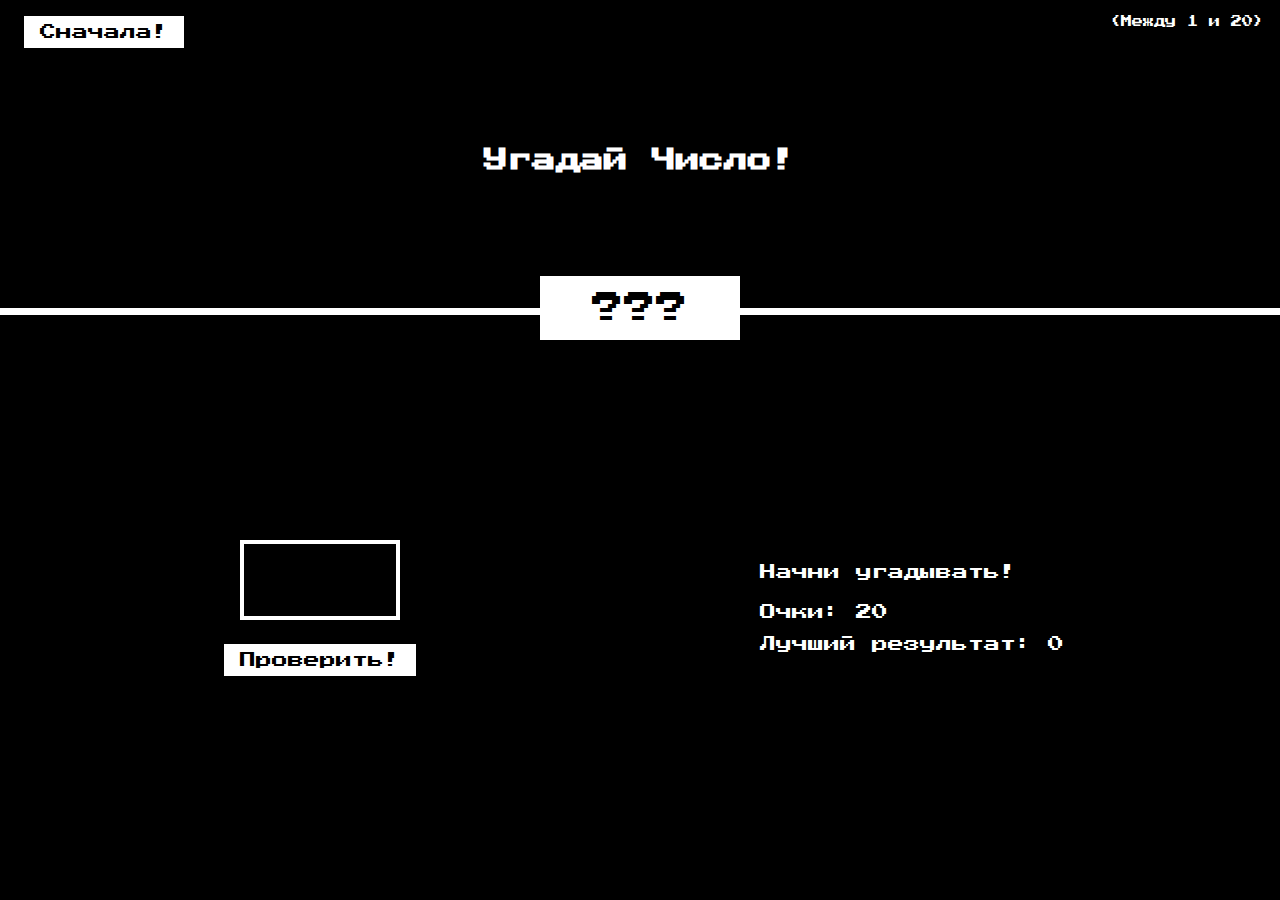
<file: DomFundumentals. Project1/index.html>
<!DOCTYPE html>
<html lang="en">
  <head>
    <meta charset="UTF-8" />
    <meta name="viewport" content="width=device-width, initial-scale=1.0" />
    <meta http-equiv="X-UA-Compatible" content="ie=edge" />
    <link rel="stylesheet" href="style.css" />
    <title>Угадай Число!</title>
  </head>
  <body>
    <header>
      <h1>Угадай Число!</h1>
      <p class="between">(Между 1 и 20)</p>
      <button class="btn again">Сначала!</button>
      <div class="question">???</div>
    </header>
    <main>
      <section class="left">
        <input type="number" class="number-input" />
        <button class="btn check">Проверить!</button>
      </section>
      <section class="right">
        <p class="guess-message">Начни угадывать!</p>
        <p class="label-score">Очки: <span class="score">20</span></p>
        <p class="label-highscore">
          Лучший результат: <span class="highscore">0</span>
        </p>
      </section>
    </main>
    <script src="script.js"></script>
  </body>
</html>
</file>
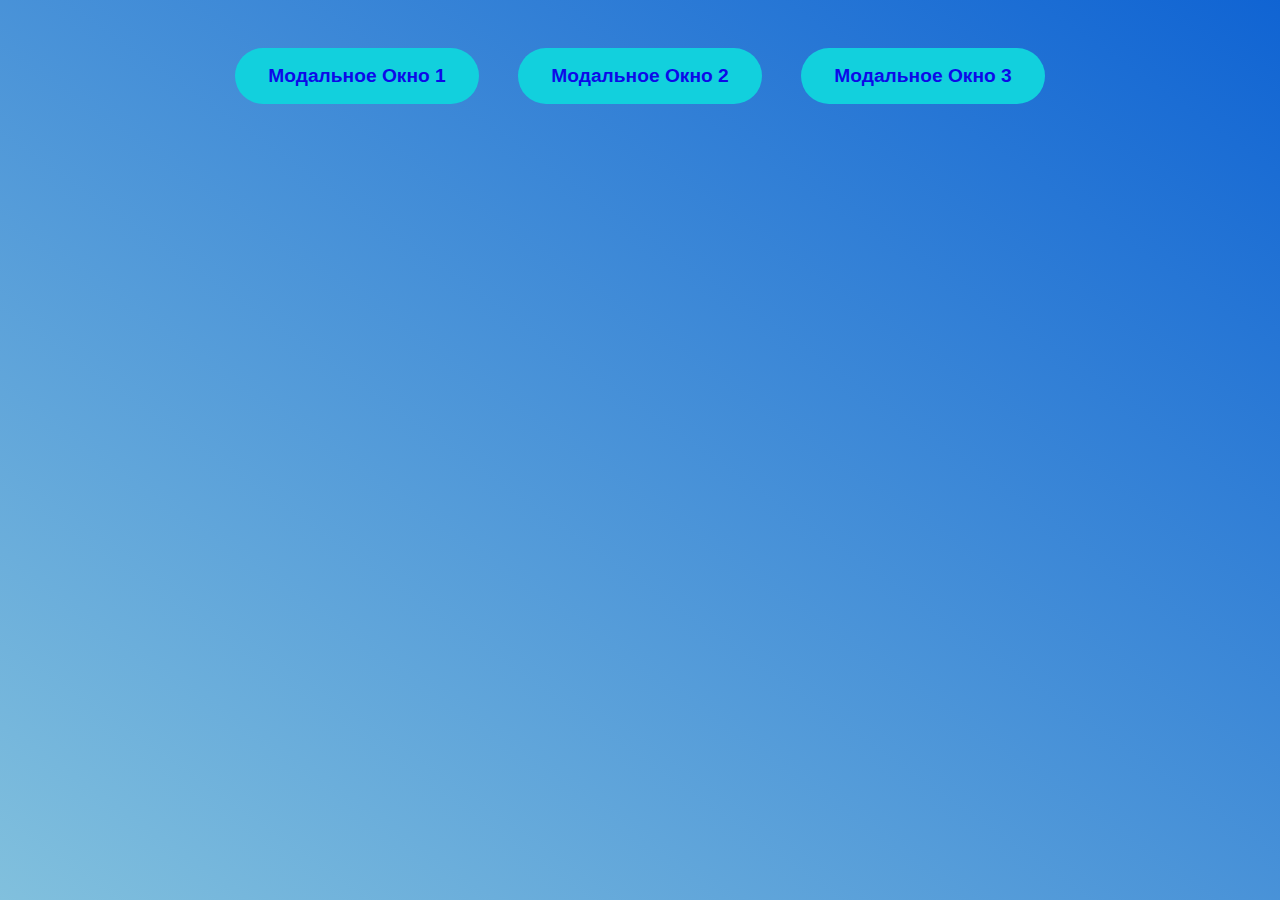
<file: DomFundumentals. Project2/index.html>
<!DOCTYPE html>
<html lang="en">
  <head>
    <meta charset="UTF-8" />
    <meta name="viewport" content="width=device-width, initial-scale=1.0" />
    <meta http-equiv="X-UA-Compatible" content="ie=edge" />
    <link rel="stylesheet" href="style.css" />
    <title>Modal window</title>
  </head>
  <body>
    <button class="show-modal-window">Модальное Окно 1</button>
    <button class="show-modal-window">Модальное Окно 2</button>
    <button class="show-modal-window">Модальное Окно 3</button>

    <div class="modal-window hidden">
      <button class="close-modal-window">&times;</button>
      <h1>Модальное Окно</h1>
      <p>
        Lorem ipsum dolor sit amet, consectetur adipiscing elit. Cras vulputate
        porta volutpat. Mauris tempor egestas fermentum. Donec et tortor in
        felis pulvinar accumsan quis at massa. Orci varius natoque penatibus et
        magnis dis parturient montes, nascetur ridiculus mus. Sed fermentum dui
        sit amet lorem maximus, non feugiat eros semper. Vivamus eget dolor ut
        libero pharetra ultricies ut elementum nisl. Mauris fringilla feugiat
        ullamcorper. Nunc id tincidunt orci. Suspendisse eget sapien at turpis
        rutrum semper sed id diam. Duis scelerisque ligula nisl, vitae viverra
        nibh venenatis nec. Pellentesque nec nunc arcu. Integer mollis mi ut
        risus posuere malesuada. Aliquam rhoncus ante vitae sem aliquet, vel
        elementum ex vulputate. Nulla finibus commodo lacinia.
      </p>
    </div>
    <div class="overlay hidden"></div>

    <script src="script.js"></script>
  </body>
</html>
</file>
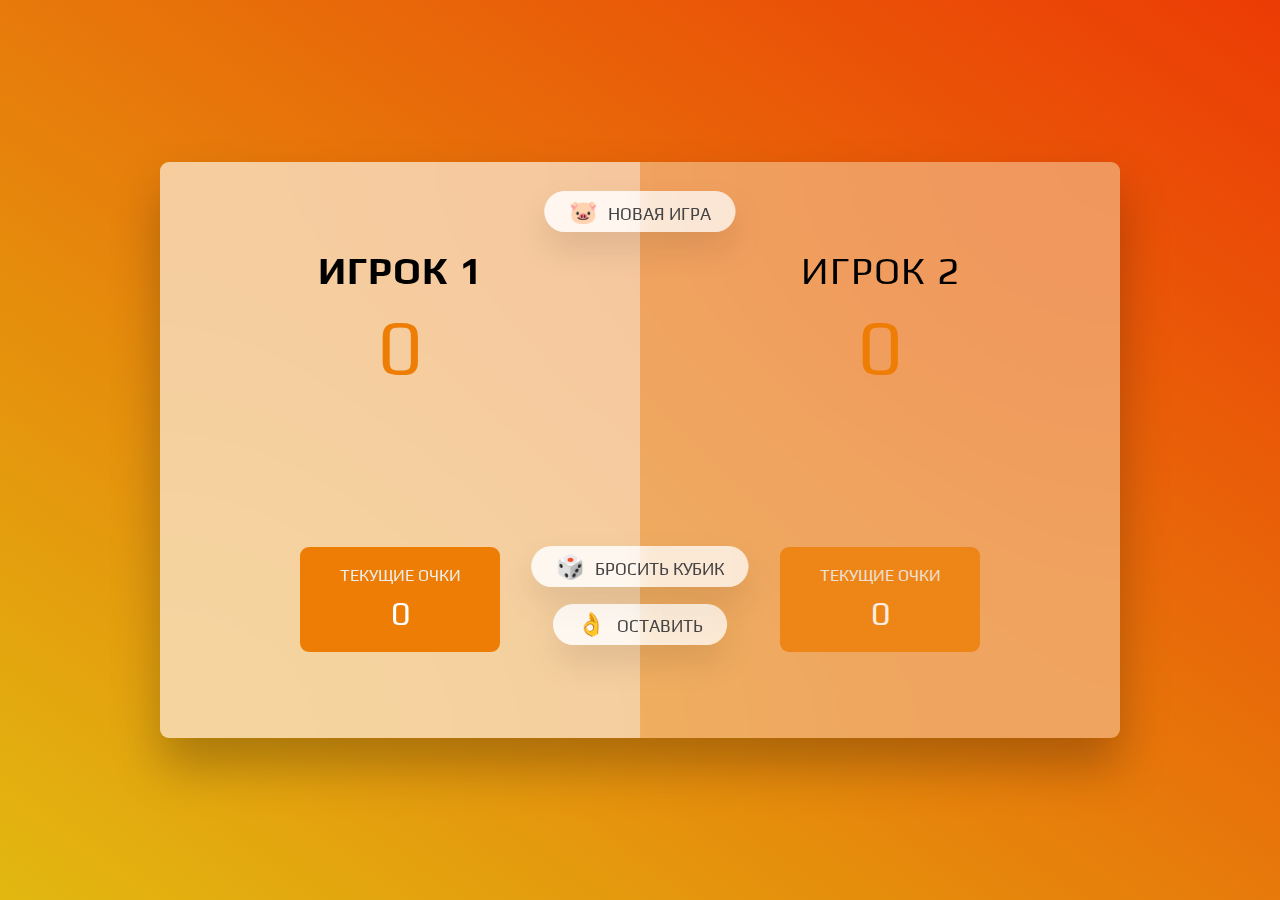
<file: DomFundumentals. Project3/index.html>
<!DOCTYPE html>
<html lang="ru">
  <head>
    <meta charset="UTF-8" />
    <meta http-equiv="X-UA-Compatible" content="ie=edge" />
    <meta name="viewport" content="width=device-width, initial-scale=1.0" />
    <link rel="stylesheet" href="style.css" />
    <title>Свинья</title>
  </head>
  <body>
    <main>
      <section class="player player--0 player--active">
        <h2 class="name" id="name--0">Игрок 1</h2>
        <p class="score" id="score--0">47</p>
        <div class="current">
          <p class="current-label">Текущие очки</p>
          <p class="current-score" id="current--0">0</p>
        </div>
      </section>
      <section class="player player--1">
        <h2 class="name" id="name--1">Игрок 2</h2>
        <p class="score" id="score--1">31</p>
        <div class="current">
          <p class="current-label">Текущие очки</p>
          <p class="current-score" id="current--1">0</p>
        </div>
      </section>

      <img src="dice1.png" alt="Playing dice" class="dice" />
      <button class="btn btn--new">🐷 Новая игра</button>
      <button class="btn btn--roll">🎲 Бросить кубик</button>
      <button class="btn btn--hold">👌 Оставить</button>
    </main>
    <script src="script.js"></script>
  </body>
</html>
</file>
<file: DomFundumentals. Project1/style.css>
@import url('https://fonts.googleapis.com/css2?family=Press+Start+2P&display=swap');

* {
  margin: 0;
  padding: 0;
  box-sizing: border-box;
}

html {
  font-size: 50%;
}

body {
  font-family: 'Press Start 2P', sans-serif;
  color: #fff;
  background-color: rgb(0, 0, 0);
  /* background-color: rgb(9, 250, 21); */
}

/* Layout Styles */
header {
  position: relative;
  height: 35vh;
  border-bottom: 7px solid #fff;
}

main {
  height: 65vh;
  color: #fff;
  display: flex;
  align-items: center;
  justify-content: space-around;
}

.left {
  width: 50rem;
  display: flex;
  flex-direction: column;
  align-items: center;
  font-size: 2rem;
}

.right {
  width: 50rem;
  font-size: 2rem;
}

/* Elements Styles */
h1 {
  font-size: 3rem;
  text-align: center;
  position: absolute;
  width: 100%;
  top: 52%;
  left: 50%;
  transform: translate(-50%, -50%);
}

.question {
  background: #fff;
  color: #000;
  font-size: 4rem;
  width: 25rem;
  padding: 2rem 0rem;
  text-align: center;
  position: absolute;
  bottom: 0;
  left: 50%;
  transform: translate(-50%, 50%);
}

.between {
  font-size: 1.4rem;
  position: absolute;
  top: 2rem;
  right: 2rem;
}

.again {
  position: absolute;
  top: 2rem;
  left: 3rem;
}

.number-input {
  background: none;
  border: 4px solid #fff;
  font-family: inherit;
  color: inherit;
  font-size: 5rem;
  padding: 2rem;
  width: 20rem;
  text-align: center;
  display: block;
  margin-bottom: 3rem;
}

.btn {
  border: none;
  background-color: #fff;
  color: #000;
  font-size: 2rem;
  font-family: inherit;
  padding: 1rem 2rem;
  cursor: pointer;
}

.btn:hover {
  background-color: rgb(218, 213, 213);
}

.guess-message {
  margin-bottom: 2rem;
  height: 3rem;
}

.label-score {
  margin-bottom: 2rem;
}
</file>
<file: DomFundumentals. Project2/style.css>
* {
  margin: 0;
  padding: 0;
  box-sizing: inherit;
}

html {
  font-size: 60%;
  box-sizing: border-box;
}

body {
  font-family: sans-serif;
  color: rgb(0, 0, 0);
  line-height: 1.3;
  height: 100vh;
  position: relative;
  display: flex;
  align-items: flex-start;
  justify-content: center;
  background: linear-gradient(to top right, #81c0dd, #1064d3);
}

.show-modal-window {
  font-size: 2rem;
  font-weight: 600;
  padding: 1.75rem 3.5rem;
  margin: 5rem 2rem;
  border: none;
  background-color: rgb(18, 208, 221);
  color: rgb(13, 10, 232);
  border-radius: 10rem;
  cursor: pointer;
}

.close-modal-window {
  position: absolute;
  top: 1.2rem;
  right: 2rem;
  font-size: 5rem;
  color: #444;
  cursor: pointer;
  border: none;
  background: none;
}

h1 {
  font-size: 2.5rem;
  margin-bottom: 2rem;
}

p {
  font-size: 1.8rem;
}

/* Classes for modal windows functionality */
.hidden {
  display: none;
}

.modal-window {
  position: absolute;
  top: 50%;
  left: 50%;
  transform: translate(-50%, -50%);
  width: 70%;

  background-color: #fff;
  padding: 6rem;
  border-radius: 5px;
  box-shadow: 0 3rem 5rem rgba(0, 0, 0, 0.3);
  z-index: 10;
}

.overlay {
  position: absolute;
  top: 0;
  left: 0;
  width: 100%;
  height: 100%;
  background-color: rgba(0, 0, 0, 0.5);
  backdrop-filter: blur(3px);
  z-index: 5;
}
</file>
<file: DomFundumentals. Project3/style.css>
@import url('https://fonts.googleapis.com/css2?family=Play&display=swap');
* {
  margin: 0;
  padding: 0;
  box-sizing: border-box;
}

html {
  font-size: 60%;
}

body {
  font-family: 'Play', sans-serif;
  font-weight: 400;
  height: 100vh;
  color: #000;
  background-image: linear-gradient(to top right, #e2b810 0%, #ec3b05 100%);
  display: flex;
  align-items: center;
  justify-content: center;
}

/* Layout */
main {
  position: relative;
  width: 100rem;
  height: 60rem;
  background-color: rgba(255, 255, 255, 0.35);
  backdrop-filter: blur(200px);
  filter: blur();
  box-shadow: 0 3rem 5rem rgba(0, 0, 0, 0.25);
  border-radius: 9px;
  overflow: hidden;
  display: flex;
}

.player {
  flex: 50%;
  padding: 9rem;
  display: flex;
  flex-direction: column;
  align-items: center;
  transition: all 0.75s;
}

/* Elements */
.name {
  position: relative;
  font-size: 4rem;
  text-transform: uppercase;
  letter-spacing: 1px;
  word-spacing: 2px;
  font-weight: 300;
  margin-bottom: 1rem;
}

.score {
  font-size: 8rem;
  font-weight: 300;
  color: #ee7d05;
  margin-bottom: auto;
}

.player--active {
  background-color: rgba(255, 255, 255, 0.4);
}
.player--active .name {
  font-weight: 700;
}
.player--active .score {
  font-weight: 400;
}

.player--active .current {
  opacity: 1;
}

.current {
  background-color: #ee7d05;
  opacity: 0.8;
  border-radius: 9px;
  color: #fff;
  width: 65%;
  padding: 2rem;
  text-align: center;
  transition: all 0.75s;
}

.current-label {
  text-transform: uppercase;
  margin-bottom: 1rem;
  font-size: 1.7rem;
  color: #eee;
}

.current-score {
  font-size: 3.5rem;
}

/* ABSOLUTE POSITIONED ELEMENTS */
.btn {
  position: absolute;
  left: 50%;
  transform: translateX(-50%);
  color: #444;
  background: none;
  border: none;
  font-family: inherit;
  font-size: 1.8rem;
  text-transform: uppercase;
  cursor: pointer;
  font-weight: 400;
  transition: all 0.2s;

  background-color: #fff;
  background-color: rgba(255, 255, 255, 0.6);
  backdrop-filter: blur(10px);

  padding: 0.7rem 2.5rem;
  border-radius: 50rem;
  box-shadow: 0 1.75rem 3.5rem rgba(0, 0, 0, 0.1);
}

.btn::first-letter {
  font-size: 2.4rem;
  display: inline-block;
  margin-right: 0.7rem;
}

.btn--new {
  top: 3rem;
}
.btn--roll {
  top: 40rem;
}
.btn--hold {
  top: 46rem;
}

.btn:active {
  transform: translate(-50%, 3px);
  box-shadow: 0 1rem 2rem rgba(0, 0, 0, 0.15);
}

.btn:focus {
  outline: none;
}

.dice {
  position: absolute;
  left: 50%;
  top: 16.5rem;
  transform: translateX(-50%);
  height: 10rem;
}

.player--winner {
  background-color: #2f2f2f;
}

.player--winner .name {
  font-weight: 700;
  color: #d50b0b;
}

.hidden {
  display: none;
}
</file>
